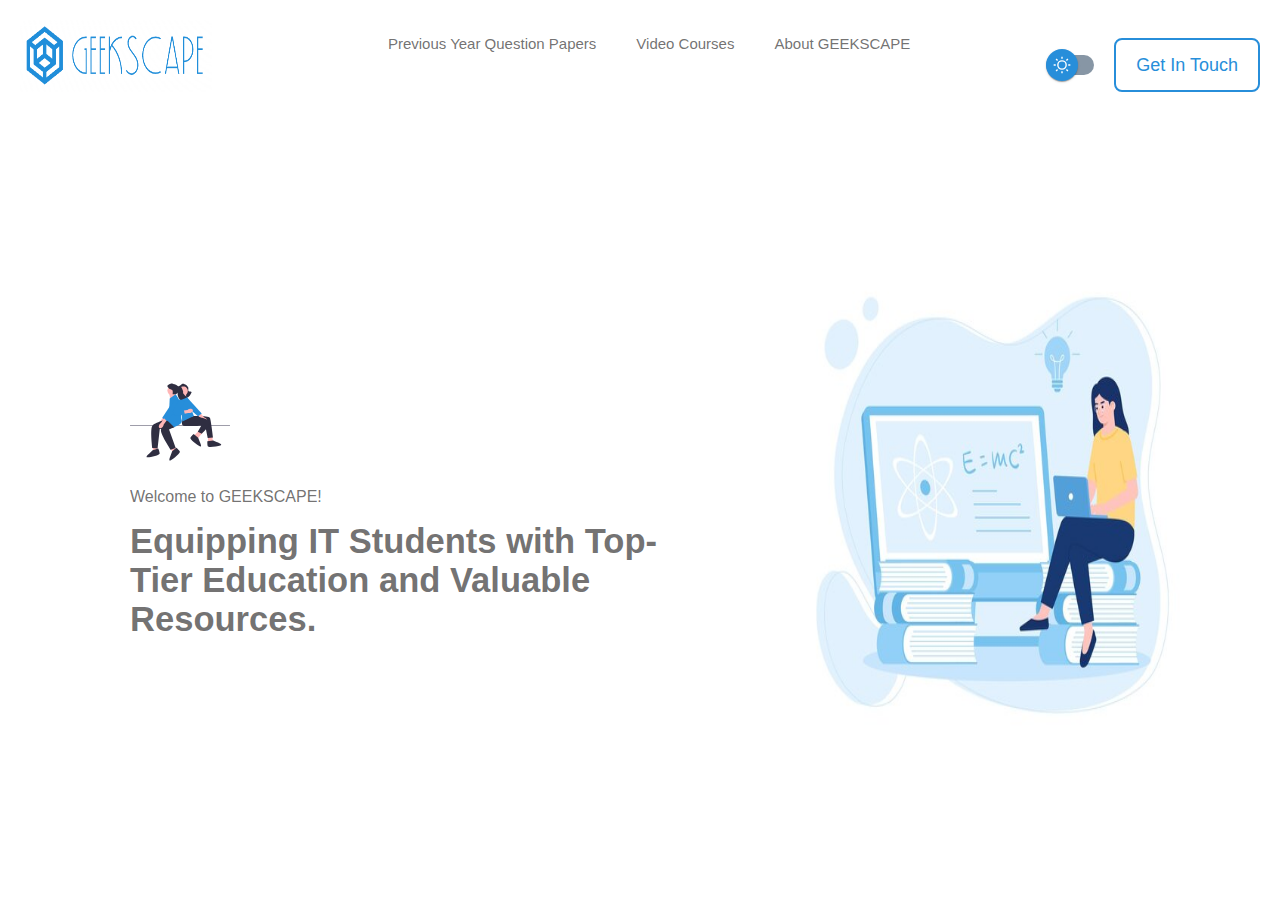
<file: Website/index.html>
<!DOCTYPE html>
<html lang="en">
<head>
    <meta charset="UTF-8">
    <meta name="viewport" content="width=device-width, initial-scale=1.0">
    <title>Document</title>
    <link rel="stylesheet" href="style.css">
</head>
<body>
        <header>
            <img class="logo" src="white.png" alt="">
            <ul class="head_list">
                <li>Previous Year Question Papers</li>
                <li>Video Courses</li>
                <li>About GEEKSCAPE</li>
            </ul>
            <div class="button_area">
                <label class="ui-switch">
                    <input type="checkbox">
                    <div class="slider">
                      <div class="circle"></div>
                    </div>
                  </label>
                  
                <button class="sign_up">Get In Touch</button>
            </div>
        </header>
        <div class="main">
            <div class="left">
                <img src="undraw_in_love_6sq2.svg" alt="">
                <p>Welcome to GEEKSCAPE!</p>
                <p>Equipping IT Students with Top-Tier Education and Valuable Resources.</p>
            </div>
            <div class="right">
                <img src="woman-is-reading-searching-gain-new-knowledge-trending-concept-flat-illustration_720185-2181.jpg" alt="">
            </div>
        </div>
    <script src="script.js"></script>
</body>
</html>
</file>
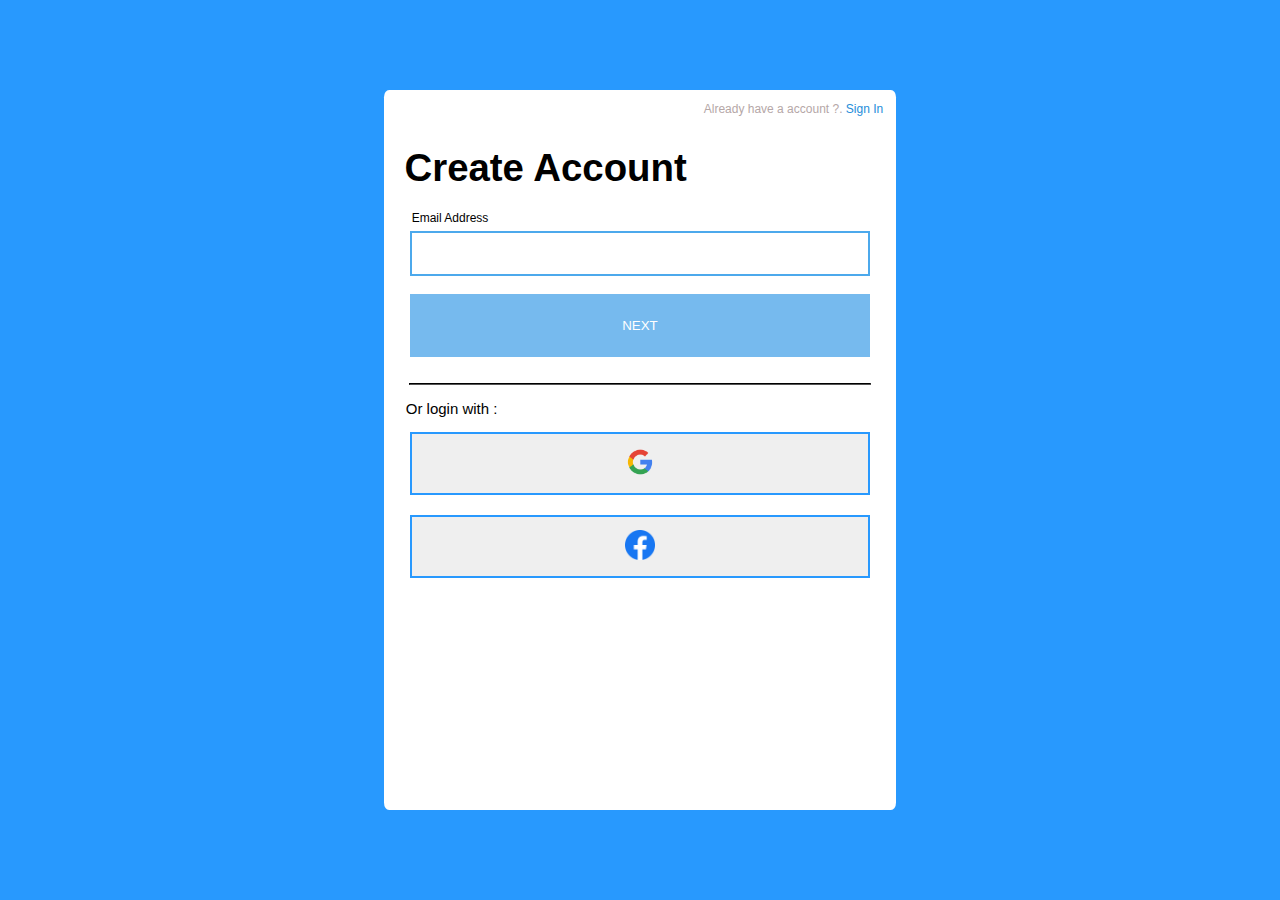
<file: Website/login/index.html>
<!DOCTYPE html>
<html lang="en">
<head>
    <meta charset="UTF-8">
    <meta name="viewport" content="width=device-width, initial-scale=1.0">
    <title>Document</title>
    <link rel="stylesheet" href="style.css">
    <link rel="stylesheet" href="common.css">
</head>
<body>
    <!-- <img class="logo" src="Screenshot 2024-12-14 082410-removebg-preview.jpg" alt="">  -->
    <div class="box">
        <p class="sign_in">Already have a account ?.<span class="pointer"> Sign In</span></p>
        
        <br>
        <span class="head">Create Account</span><br><br>
        <span class="email">Email Address</span>
        <form action="">
            <input id="Email" type="text">
            <br>
            <button class="button pointer" type="submit"> NEXT</button>
        </form>
        <br>
        <hr>
        <p class="bottom">Or login with : </p>
        <div class="other_op">
            <button  class="pointer button hov" ><img class="google" src="otherIMG/7123025_logo_google_g_icon.png" alt=""> </button>
            <button class="button pointer hov" > <img class="face" src="otherIMG/5296499_fb_facebook_facebook logo_icon.png" alt=""></button>
        </div>
    </div>
</body>
</html>
</file>
<file: Website/style.css>
html,body
{
    margin: 0;
    padding: 0;
    height: 100%;
    width: 100%;
    font-family: Verdana, Geneva, Tahoma, sans-serif;
    user-select: none;
    /* overflow: hidden; */
    background-color: var(--page-bg);

}
.example::-webkit-scrollbar {
  display: none;
}
:root
{
  --page-bg :white; 
  --text-cl:#3e3d3dbb;
}
.darkmode
{
  --page-bg :black; 
  --text-cl:white
}

header
{
  height: 10%;
    display: flex;
    justify-content: space-between;
    padding:20px 20px 0px 20px;
    position:sticky;
}
header img
{
    height: 8vh;
    width: 15vw;
}
header img:hover
{
    cursor: pointer;
}
.head_list
{
  text-align: center;
    list-style: none;
    display: flex;
    gap: 40px;
    font-size: 15px;
    color:var(--text-cl);
}
ul
{
  text-align: center;
}
.head_list:hover
{
    cursor: pointer;
}
.sign_up {
    background-color: white;
    color: #278EDA;
    border: 2px solid #278EDA;
    cursor: pointer;
    border-radius: 8px;
    /* width: 130px; */
    height:6vh;
    transition: 0.3s;
    font-size: 2vh;
    padding: 10px 20px;
  }
  
.sign_up:hover {
    background-color: #278EDA;
    box-shadow: 0 0 0 5px #3b83f65f;
    color: #fff;
  }
.button_area
{
    display: flex;
    align-items: center;
    gap: 20px;
}
/* From Uiverse.io by nihad-abbasov */ 
/* switch settings 👇 */

.ui-switch {
  /* switch */
  --switch-bg: rgb(135, 150, 165);
  --switch-width: 48px;
  --switch-height: 20px;
  /* circle */
  --circle-diameter: 32px;
  --circle-bg: #278EDA;
  --circle-inset: calc((var(--circle-diameter) - var(--switch-height)) / 2);
}

.ui-switch input {
  display: none;
}

.slider {
  -webkit-appearance: none;
  -moz-appearance: none;
  appearance: none;
  width: var(--switch-width);
  height: var(--switch-height);
  background: var(--switch-bg);
  border-radius: 999px;
  position: relative;
  cursor: pointer;
}

.slider .circle {
  top: calc(var(--circle-inset) * -1);
  left: 0;
  width: var(--circle-diameter);
  height: var(--circle-diameter);
  position: absolute;
  background: var(--circle-bg);
  border-radius: inherit;
  background-image: url("[data-uri]");
  background-repeat: no-repeat;
  background-position: center center;
  -webkit-transition: left 150ms cubic-bezier(0.4, 0, 0.2, 1) 0ms, -webkit-transform 150ms cubic-bezier(0.4, 0, 0.2, 1) 0ms;
  -o-transition: left 150ms cubic-bezier(0.4, 0, 0.2, 1) 0ms, transform 150ms cubic-bezier(0.4, 0, 0.2, 1) 0ms;
  transition: left 150ms cubic-bezier(0.4, 0, 0.2, 1) 0ms, transform 150ms cubic-bezier(0.4, 0, 0.2, 1) 0ms, -webkit-transform 150ms cubic-bezier(0.4, 0, 0.2, 1) 0ms;
  display: -webkit-box;
  display: -ms-flexbox;
  display: flex;
  -webkit-box-align: center;
  -ms-flex-align: center;
  align-items: center;
  -webkit-box-pack: center;
  -ms-flex-pack: center;
  justify-content: center;
  box-shadow: 0px 2px 1px -1px rgba(0,0,0,0.2), 0px 1px 1px 0px rgba(0,0,0,0.14), 0px 1px 3px 0px rgba(0,0,0,0.12);
  ;
}

.slider .circle::before {
  content: "";
  position: absolute;
  width: 100%;
  height: 100%;
  background: rgba(255, 255, 255, 0.75);
  border-radius: inherit;
  -webkit-transition: all 500ms;
  -o-transition: all 500ms;
  transition: all 500ms;
  opacity: 0;
}

/* actions */

.ui-switch input:checked+.slider .circle {
  left: calc(100% - var(--circle-diameter));
  background-image: url("[data-uri]");
  background-color: rgb(0, 56, 146);
}

.ui-switch input:active+.slider .circle::before {
  -webkit-transition: 0s;
  -o-transition: 0s;
  transition: 0s;
  opacity: 1;
  width: 0;
  height: 0;
}
/*main*/
.main
{
  height: calc(90% - 20px);
  width: 100%;
  display: flex;
  justify-content: space-evenly;
  align-items: center;
}
.main .left
{
  height: 100%;
  width: 50%;
  display: flex;
  gap: 0px;
  flex-direction: column;
  justify-content: center;
  align-items: flex-start;
  padding-left: 130px;
}
.main .left img
{
  height: 100px;
  width: 100px;
}
.main .left p
{
  color: #3e3d3dbb;
}
.main .left p:last-child
{
  font-size: 2.7vw;
  font-weight:900;
  margin: 0;
  color: #3e3d3dbb;
}
.main .right
{
  height: 100%;
  width: 50%;
  display: flex;
  justify-content: space-evenly;
  align-items: center;
}
.main .right img
{
  height: 60vh;
  width: 37vw;
}
.main:last-child
{

}
</file>
<file: Website/login/style.css>
body,html
{
    height: 100%;
    width: 100%;
    margin: 0;
    padding: 0;
    display: flex;
    flex-direction: column;
    justify-content: space-evenly;
    align-items: center;
    color: black;
    background-image: linear-gradient( #2899FE,#2899FE);
    font-family: Verdana, Geneva, Tahoma, sans-serif;
    user-select: none;
}
.logo
{
    height: 100px;
    width: 340px;
    -webkit-column-break-before: ;
}
.box
{
    height: 80vh;
    width: 40vw;
    border-radius: 1%;
    background-color: white;
}
.sign_in
{
    font-size: 12px;
    text-align: end;
    padding-right: 1vw;
    color: rgb(181, 167, 167);
}
p span
{
    color:#278EDA;
}

.head
{
    padding-left: 1.6vw;
    font-size: 3vw;
    font-weight: bold;
}
.email
{
    margin-left: 0.6vw;
    text-align: start;
    font-size: 12px;
    padding-left: 20px;
}
form
{
    display: flex;
    flex-direction: column;
    align-items: center;
}
input
{
    margin-top: 5px;
    align-tracks: center;
    height: 45px;
    width: 90%;
    box-sizing: border-box;
    border: 2px solid #4ca9ec ;
  -webkit-transition: 0.5s;
  transition: 0.5s;
  outline: none;
    outline: none;
    padding-left: 10px;
}
input:focus
{
    border: 2px solid #278EDA ;
    border-radius: 5px;
    /* color: #278EDA; */
}
form button
{
    background-color: #76baee;
    border: none;
    color: white;
    transition: all 0.3s;
}
form button:hover
{
    background-color: #2899FE;
}
hr
{
    border-color: black;
    width: 90%;
}
.bottom
{
    padding-left:1.7vw ;
    font-size: 15px;
}
.other_op
{
    width: 100%;
    display: flex;
    flex-direction: column;
    justify-content:space-evenly;
    align-items: center;
    gap: 20px;
}

.google
{
    height: 40px;
    width: 40px;
}
.face
{
    height: 30px;
    width: 30px;
}
.hov
{
    transition: all 0.2s;
    border: 2px solid #2899FE ;
}
.hov:hover
{
    scale: 1.02;
}
</file>
<file: Website/login/common.css>
.pointer:hover
{
cursor: pointer;
}
.button
{
    height: 7vh;
    width: 90%;
    text-align: center;
}
</file>
